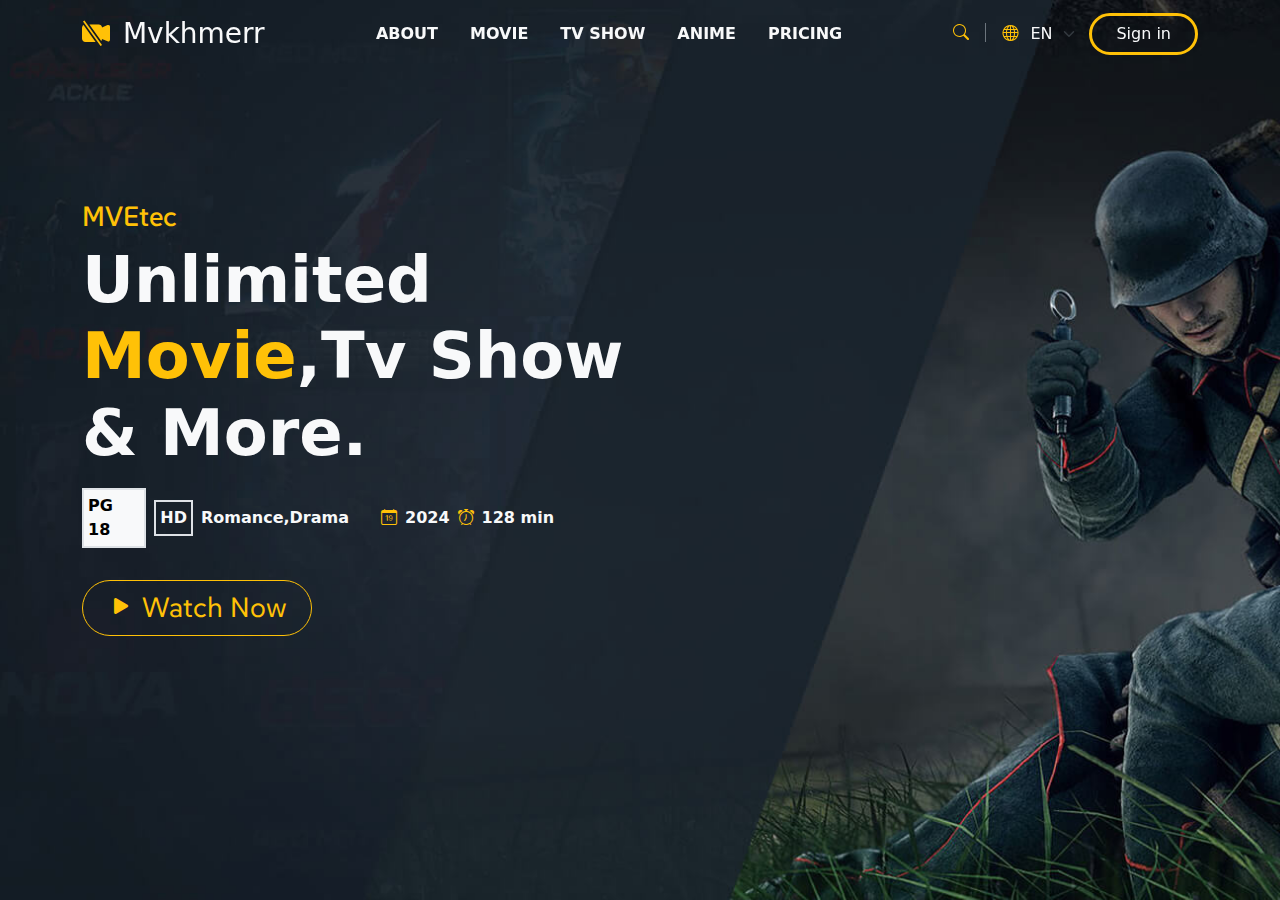
<file: Test movie/1.html>
<!DOCTYPE html>
<html lang="en">
<head>
    <meta charset="UTF-8">
    <meta name="viewport" content="width=device-width, initial-scale=1.0">
    <title>Document</title>
    <link href="https://cdn.jsdelivr.net/npm/bootstrap@5.3.3/dist/css/bootstrap.min.css" rel="stylesheet" integrity="sha384-QWTKZyjpPEjISv5WaRU9OFeRpok6YctnYmDr5pNlyT2bRjXh0JMhjY6hW+ALEwIH" crossorigin="anonymous">
    <script src="https://cdn.jsdelivr.net/npm/bootstrap@5.3.3/dist/js/bootstrap.bundle.min.js" integrity="sha384-YvpcrYf0tY3lHB60NNkmXc5s9fDVZLESaAA55NDzOxhy9GkcIdslK1eN7N6jIeHz" crossorigin="anonymous"></script>
    <link rel="stylesheet" href="https://cdn.jsdelivr.net/npm/bootstrap-icons@1.11.3/font/bootstrap-icons.min.css">
    <link rel="stylesheet" href="/Test movie/1.Test style .css">

</head>
<body>
  
    <div class="container-fluid p-0 ">
          <!--navbar-->
        <nav class="navbar navbar-expand-lg fixed-top">
            <div class="container">
                <a href="" class="navbar-brand  text-light fs-3 "> <i class="bi bi-camera-video-off-fill text-warning pe-1"></i> Mvkhmerr</a>
                <div class="d-none d-lg-block">    
                    <ul class="nav justify-content-center">
                        <li><a href="" class="nav-link  fw-bold text-light  hover-txt">ABOUT</a></li>
                        <li><a href="" class="nav-link  fw-bold text-light hover-txt">MOVIE</a></li>
                        <li><a href="" class="nav-link  fw-bold text-light hover-txt">TV SHOW</a></li>
                        <li><a href="" class="nav-link  fw-bold text-light hover-txt">ANIME</a></li>
                        <li><a href="" class="nav-link  fw-bold text-light hover-txt">PRICING</a></li>
                    </ul>
                </div>
                <div class="d-none d-lg-block">
                    <ul class="nav">
                        <li><a href="" class="nav-link"><i class="bi bi-search border-end pe-3 text-warning border-secondary"></i></a></li>
                        <li class="d-flex text-light align-items-center">
                            <i class="bi bi-globe text-warning"></i>
                            <select class="form-select border-0 shadow-none bg-transparent text-light">
                                <option value="en" class="text-dark bg-light suse-font">EN</option>
                                <option value="en" class="text-dark bg-light suse-font">KH</option>
                                <option value="en" class="text-dark bg-light suse-font">TH</option>
                                <option value="en" class="text-dark bg-light suse-font">FR</option>
                            </select>
                        </li>
                        <li>
                            <button class="btn btn-outline-warning text-light rounded-5 border-3 px-4 ">Sign in</button>
                        </li>
                    </ul>
                </div>
                <!-- Ofcanvas -->

               
            </div>
        </nav>
         <!-- main content-->
         <main>
            <div class="heroo">
                <div class="container">
                    <div class="col-md-6" style="padding: 200px 0;">
                        <div class="d-grid align-items-center" >
                            <h3 class="text-warning suse-font">MVEtec</h3>
                            <h1 class="text-light fw-bold "style="font-size: clamp(40px, 5vw, 70px)">Unlimited <span class="text-warning">Movie</span>,Tv Show & More.</h1>
                            <div class="row">
                                <div class="col-12 col-md-6 fw-bold d-flex align-items-center my-2 ">
                                    <span class="p-1 mb-0 border border-2 text-bg-light  me-2">PG 18</span>
                                    <span class="border border-2 text-light p-1 mb-0 me-2">HD</span>
                                    <a href="" class="nav-link text-light">Romance,</a>
                                    <a href="" class="nav-link text-light">Drama</a>
                                </div>
                                <div class="col-12 col-md-6 d-flex align-items-center fw-bold my-2 ">
                                    <span class="text-light"><i class="bi bi-calendar-date text-warning mx-2"></i>2024</span>
                                    <span class="text-light"><i class="bi bi-alarm text-warning mx-2"></i>128 min</span>
                                </div>
                            </div>
                            <div class="pt-4">
                                <button class="btn btn-outline-warning rounded-5 px-4 fs-3 suse-font"><i class="bi bi-play-fill"></i> Watch Now</button>
                            </div>
                        </div>
                    </div>
                </div>
            </div>
         </main>
    </div>
</body>
</html>
</file>
<file: Test movie/1.Test style .css>
/*-------Link Fonts------------*/
@import url('https://fonts.googleapis.com/css2?family=Fascinate+Inline&family=SUSE:wght@100..800&display=swap');
.fascinate-font{
    font-family: "Fascinate Inline", system-ui;
}
.suse-font{
    font-family: "SUSE", system-ui;
}
/*--------main style---------*/
main .heroo{
    width: 100%;
    height: 100vh;
    background-image: url(/image/Hero.jpg);
    background-size:cover;
    background-position: center;
    background-repeat: no-repeat;
}
/*--------nav style---------*/
.hover-txt:hover{
    color: rgb(220, 220, 9) !important;
}
</file>
